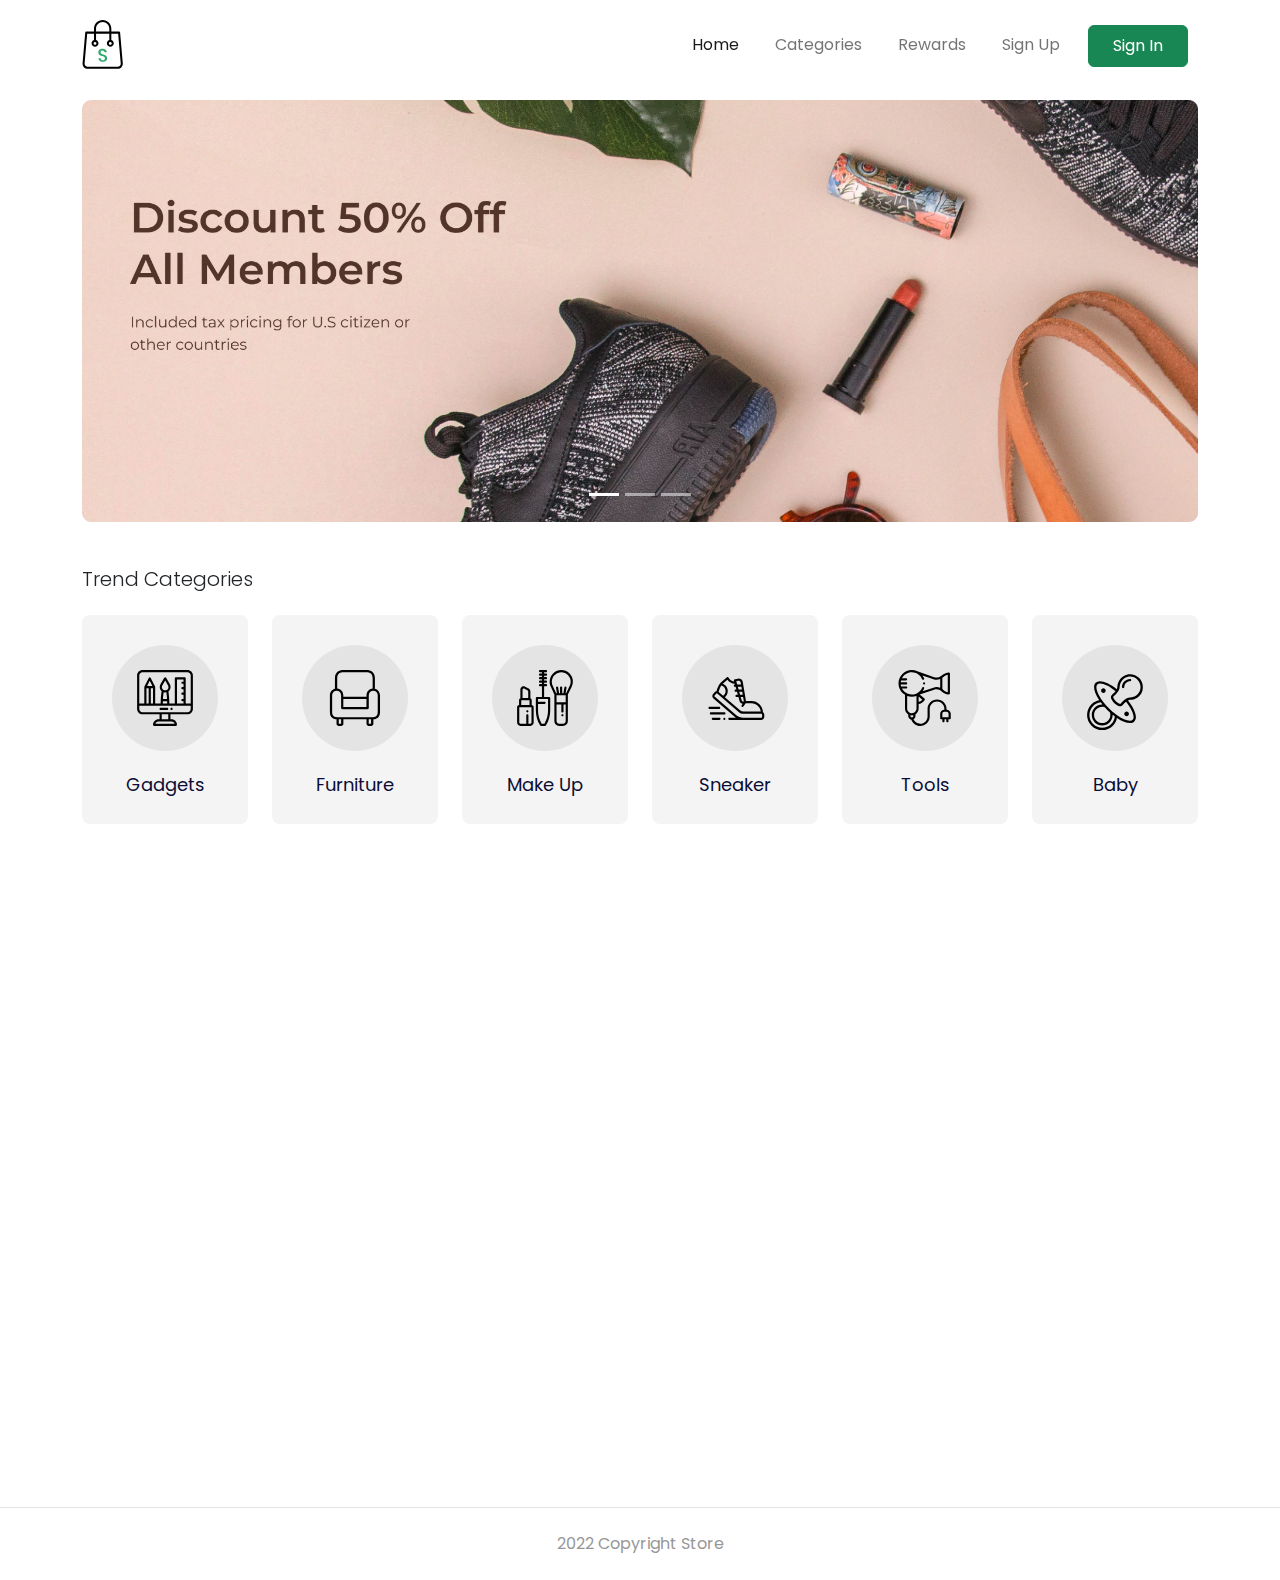
<file: index.html>
<!DOCTYPE html>
<html lang="en">
  <head>
    <meta charset="UTF-8" />
    <meta http-equiv="X-UA-Compatible" content="IE=edge" />
    <meta name="viewport" content="width=device-width, initial-scale=1.0" />
    <link href="https://unpkg.com/aos@2.3.1/dist/aos.css" rel="stylesheet" />
    <link href="style/main.css" rel="stylesheet" />
    <title>My Marketplace</title>
  </head>
  <body>
    <nav
      class="navbar navbar-expand-lg navbar-light navbar-store fixed-top navbar-fixed-top"
      data-aos="fade-down"
    >
      <div class="container">
        <a href="/index.html" class="navbar-brand">
          <img src="/images/logo.svg" alt="Logo" class="" />
        </a>
        <button
          class="navbar-toggler"
          type="button"
          data-bs-toggle="collapse"
          data-bs-target="#navbarResponsive"
        >
          <span class="navbar-toggler-icon"></span>
        </button>
        <div class="collapse navbar-collapse" id="navbarResponsive">
          <ul class="navbar-nav ms-auto">
            <li class="nav-item">
              <a href="/index.html" class="nav-link active">Home</a>
            </li>
            <li class="nav-item">
              <a href="/categories.html" class="nav-link">Categories</a>
            </li>
            <li class="nav-item">
              <a href="#" class="nav-link">Rewards</a>
            </li>
            <li class="nav-item">
              <a href="/register.html" class="nav-link">Sign Up</a>
            </li>
            <li class="nav-item">
              <a
                href="/login.html"
                class="btn btn-success nav-link px-4 text-white"
                >Sign In</a
              >
            </li>
          </ul>
        </div>
      </div>
    </nav>
    <div class="page-content page-home">
      <!-- Carousel -->
      <section class="store-carousel">
        <div class="container">
          <div class="row">
            <div class="col-lg-12" data-aos="zoom-in">
              <div
                class="carousel slide"
                id="storeCarousel"
                data-ride="carousel"
              >
                <ol class="carousel-indicators">
                  <li
                    class="active"
                    data-bs-target="#storeCarousel"
                    data-bs-slide-to="0"
                  ></li>
                  <li data-bs-target="#storeCarousel" data-bs-slide-to="1"></li>
                  <li data-bs-target="#storeCarousel" data-bs-slide-to="2"></li>
                </ol>
                <div class="carousel-inner">
                  <div class="carousel-item active">
                    <img
                      src="/images/banner.jpg"
                      alt="carousel Images"
                      class="d-block w-100"
                    />
                  </div>
                  <div class="carousel-item">
                    <img
                      src="/images/banner.jpg"
                      alt="carousel Images"
                      class="d-block w-100"
                    />
                  </div>
                  <div class="carousel-item">
                    <img
                      src="/images/banner.jpg"
                      alt="carousel Images"
                      class="d-block w-100"
                    />
                  </div>
                </div>
              </div>
            </div>
          </div>
        </div>
      </section>
      <!-- Trend Categories -->
      <section class="store-trend-categories">
        <div class="container">
          <div class="row">
            <div class="col-12" data-aos="fade-up">
              <h5>Trend Categories</h5>
            </div>
          </div>
          <div class="row mt-3">
            <div
              class="col-6 col-md-3 col-lg-2"
              data-aos="fade-up"
              data-aos-delay="100"
            >
              <a href="#" class="component-categories d-block">
                <div class="categories-image">
                  <img
                    src="/images/categories-gadgets.svg"
                    alt=""
                    class="w-100"
                  />
                </div>
                <p class="categories-text">Gadgets</p>
              </a>
            </div>
            <div
              class="col-6 col-md-3 col-lg-2"
              data-aos="fade-up"
              data-aos-delay="200"
            >
              <a href="#" class="component-categories d-block">
                <div class="categories-image">
                  <img
                    src="/images/categories-furniture.svg"
                    alt=""
                    class="w-100"
                  />
                </div>
                <p class="categories-text">Furniture</p>
              </a>
            </div>
            <div
              class="col-6 col-md-3 col-lg-2"
              data-aos="fade-up"
              data-aos-delay="300"
            >
              <a href="#" class="component-categories d-block">
                <div class="categories-image">
                  <img
                    src="/images/categories-makeup.svg"
                    alt=""
                    class="w-100"
                  />
                </div>
                <p class="categories-text">Make Up</p>
              </a>
            </div>
            <div
              class="col-6 col-md-3 col-lg-2"
              data-aos="fade-up"
              data-aos-delay="400"
            >
              <a href="#" class="component-categories d-block">
                <div class="categories-image">
                  <img
                    src="/images/categories-sneaker.svg"
                    alt=""
                    class="w-100"
                  />
                </div>
                <p class="categories-text">Sneaker</p>
              </a>
            </div>
            <div
              class="col-6 col-md-3 col-lg-2"
              data-aos="fade-up"
              data-aos-delay="500"
            >
              <a href="#" class="component-categories d-block">
                <div class="categories-image">
                  <img
                    src="/images/categories-tools.svg"
                    alt=""
                    class="w-100"
                  />
                </div>
                <p class="categories-text">Tools</p>
              </a>
            </div>
            <div
              class="col-6 col-md-3 col-lg-2"
              data-aos="fade-up"
              data-aos-delay="600"
            >
              <a href="#" class="component-categories d-block">
                <div class="categories-image">
                  <img src="/images/categories-baby.svg" alt="" class="w-100" />
                </div>
                <p class="categories-text">Baby</p>
              </a>
            </div>
          </div>
        </div>
      </section>
      <!-- Products -->
      <section class="store-new-products">
        <div class="container">
          <div class="row">
            <div class="col-12" data-aos="fade-up">
              <h5>New Products</h5>
            </div>
            <div class="row">
              <div
                class="col-6 col-md-4 col-lg-3"
                data-aos="fade-up"
                data-aos-delay="100"
              >
                <a href="/details.html" class="component-products d-block">
                  <div class="products-thumbnail">
                    <div
                      class="products-image"
                      style="
                        background-image: url('images/products-apple-watch.jpg');
                      "
                    ></div>
                  </div>
                  <div class="products-text">Apple Watch 4</div>
                  <div class="products-price">$890</div>
                </a>
              </div>
              <div
                class="col-6 col-md-4 col-lg-3"
                data-aos="fade-up"
                data-aos-delay="200"
              >
                <a href="/details.html" class="component-products d-block">
                  <div class="products-thumbnail">
                    <div
                      class="products-image"
                      style="
                        background-image: url('images/products-orange-bogotta.jpg');
                      "
                    ></div>
                  </div>
                  <div class="products-text">Orange Bogotta</div>
                  <div class="products-price">$94,509</div>
                </a>
              </div>
              <div
                class="col-6 col-md-4 col-lg-3"
                data-aos="fade-up"
                data-aos-delay="300"
              >
                <a href="/details.html" class="component-products d-block">
                  <div class="products-thumbnail">
                    <div
                      class="products-image"
                      style="
                        background-image: url('images/products-sofa-ternyaman.jpg');
                      "
                    ></div>
                  </div>
                  <div class="products-text">Sofa Ternyaman</div>
                  <div class="products-price">$1,409</div>
                </a>
              </div>
              <div
                class="col-6 col-md-4 col-lg-3"
                data-aos="fade-up"
                data-aos-delay="400"
              >
                <a href="/details.html" class="component-products d-block">
                  <div class="products-thumbnail">
                    <div
                      class="products-image"
                      style="
                        background-image: url('images/products-bubuk-maketti.jpg');
                      "
                    ></div>
                  </div>
                  <div class="products-text">Bubuk Maketti</div>
                  <div class="products-price">$225</div>
                </a>
              </div>
              <div
                class="col-6 col-md-4 col-lg-3"
                data-aos="fade-up"
                data-aos-delay="500"
              >
                <a href="/details.html" class="component-products d-block">
                  <div class="products-thumbnail">
                    <div
                      class="products-image"
                      style="
                        background-image: url('images/products-tatakan-gelas.jpg');
                      "
                    ></div>
                  </div>
                  <div class="products-text">Tatakan Gelas</div>
                  <div class="products-price">$49,184</div>
                </a>
              </div>
              <div
                class="col-6 col-md-4 col-lg-3"
                data-aos="fade-up"
                data-aos-delay="600"
              >
                <a href="/details.html" class="component-products d-block">
                  <div class="products-thumbnail">
                    <div
                      class="products-image"
                      style="
                        background-image: url('images/products-mavic-kawe.jpg');
                      "
                    ></div>
                  </div>
                  <div class="products-text">Mavic Kawe</div>
                  <div class="products-price">$503</div>
                </a>
              </div>
              <div
                class="col-6 col-md-4 col-lg-3"
                data-aos="fade-up"
                data-aos-delay="700"
              >
                <a href="/details.html" class="component-products d-block">
                  <div class="products-thumbnail">
                    <div
                      class="products-image"
                      style="
                        background-image: url('images/products-black-edition-nike.jpg');
                      "
                    ></div>
                  </div>
                  <div class="products-text">Black Edition Nike</div>
                  <div class="products-price">$70,482</div>
                </a>
              </div>
              <div
                class="col-6 col-md-4 col-lg-3"
                data-aos="fade-up"
                data-aos-delay="800"
              >
                <a href="/details.html" class="component-products d-block">
                  <div class="products-thumbnail">
                    <div
                      class="products-image"
                      style="
                        background-image: url('images/products-monkey-toys.jpg');
                      "
                    ></div>
                  </div>
                  <div class="products-text">Monkey Toys</div>
                  <div class="products-price">$782</div>
                </a>
              </div>
            </div>
          </div>
        </div>
      </section>
    </div>

    <footer>
      <div class="container">
        <div class="row">
          <div class="text-center">
            <p class="pt-4 pb-2">2022 Copyright Store</p>
          </div>
        </div>
      </div>
    </footer>

    <script src="/vendor/jquery/jquery.slim.min.js"></script>
    <script src="/vendor/bootstrap/dist/js/bootstrap.bundle.min.js"></script>
    <script src="https://unpkg.com/aos@2.3.1/dist/aos.js"></script>
    <script>
      AOS.init();
    </script>
    <script src="/script/navbar-scroll.js"></script>
  </body>
</html>
</file>
